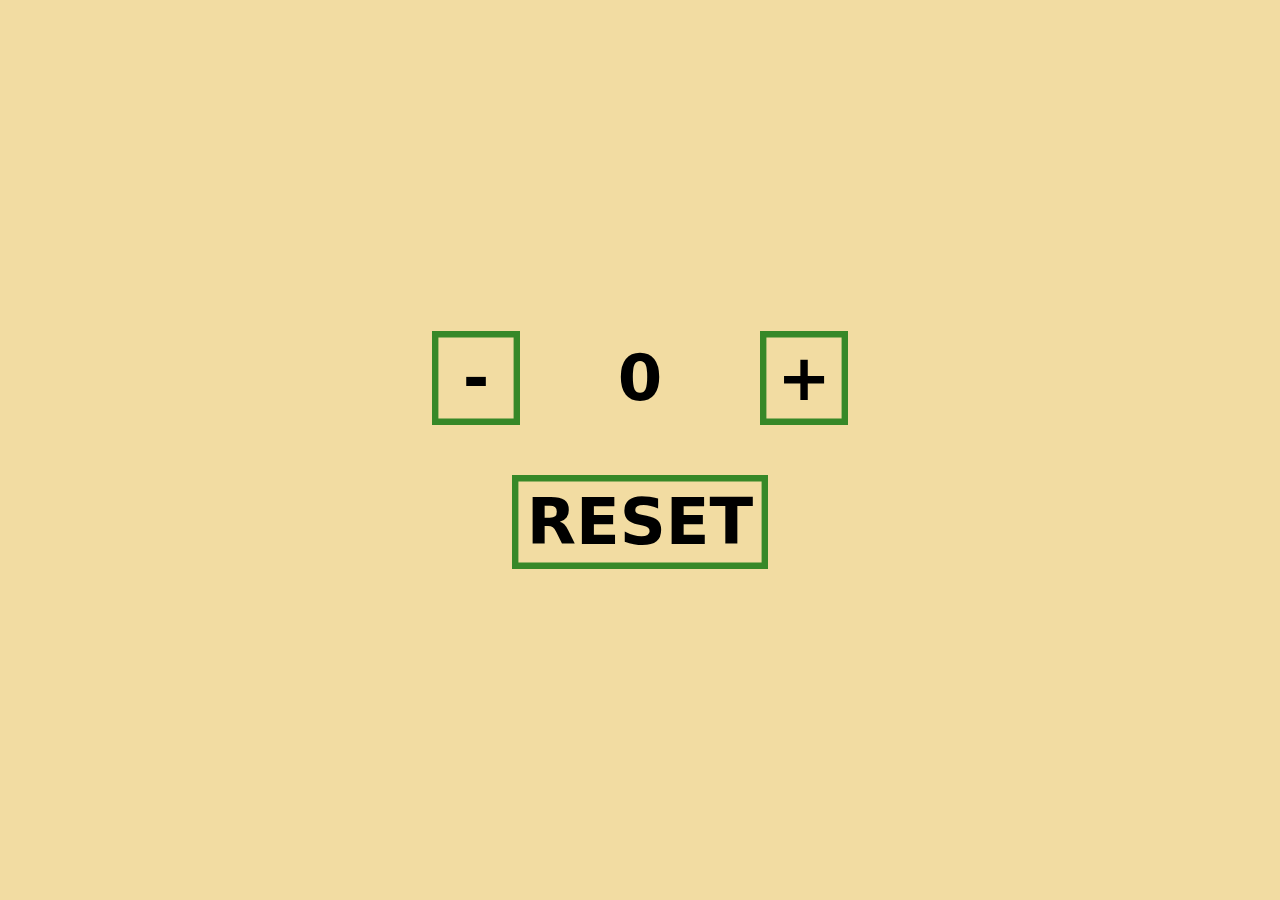
<file: index.html>
<!DOCTYPE html>
<html lang="en">

<head>
    <meta charset="UTF-8">
    <meta http-equiv="X-UA-Compatible" content="IE=edge">
    <meta name="viewport" content="width=device-width, initial-scale=1.0">
    <title>Counter2</title>
    <link rel="stylesheet" href="counter2.css">
</head>

<body>
    <div class="all">
        <div class="up">
            <div class="btn">
                <button class="sign" id="minus">-</button>
            </div>
            <div class="number"><label id="count">0</label></div>
            <div class="btn">
                <button class="sign" id="plus">+</button>
            </div>
        </div>
        <div class="down">
            <div class="btn">
                <button id="reset">RESET</button>
            </div>
        </div>
    </div>

    <script src="counter2.js"></script>
</body>

</html>
</file>
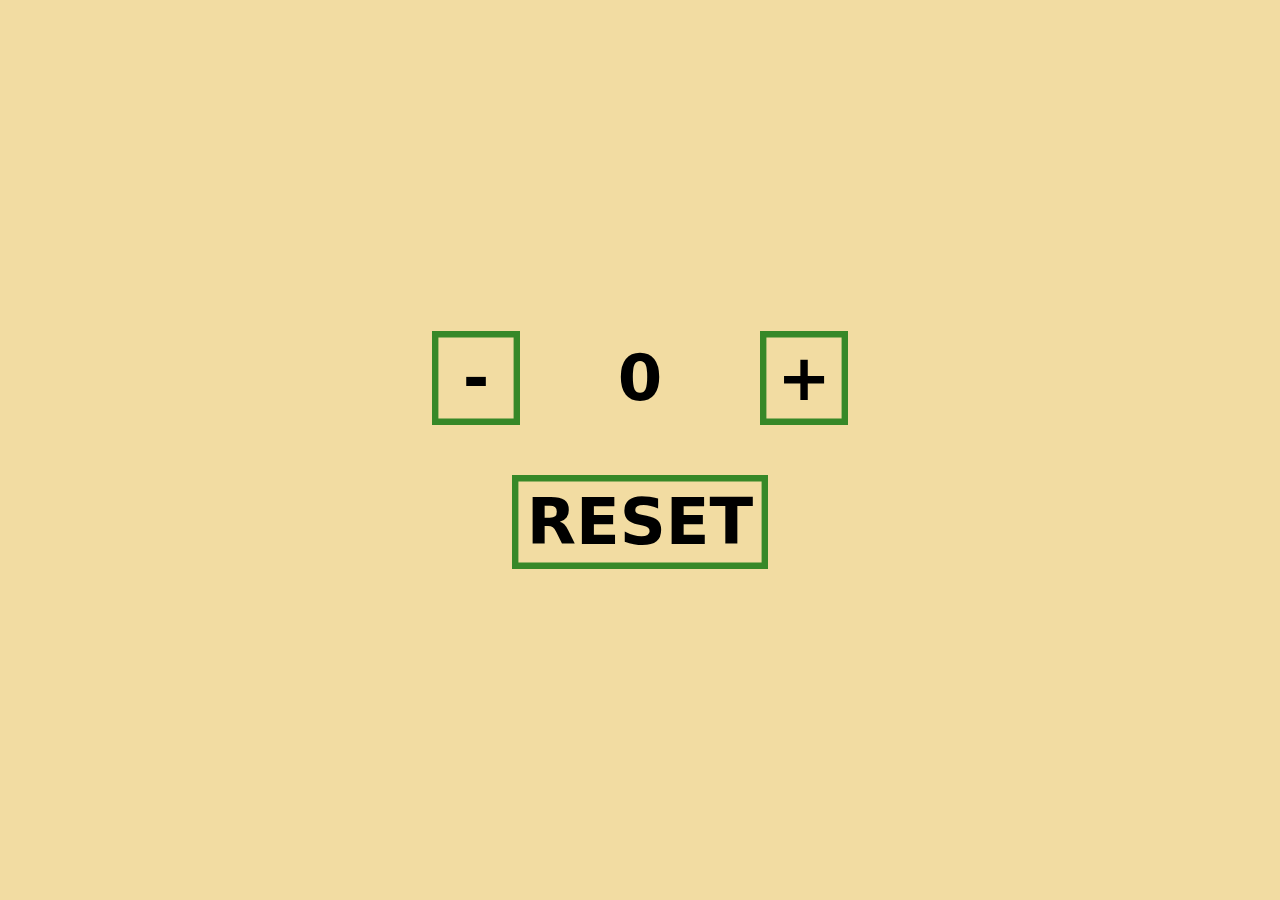
<file: counter2.html>
<!DOCTYPE html>
<html lang="en">

<head>
    <meta charset="UTF-8">
    <meta http-equiv="X-UA-Compatible" content="IE=edge">
    <meta name="viewport" content="width=device-width, initial-scale=1.0">
    <title>Counter2</title>
    <link rel="stylesheet" href="counter2.css">
</head>

<body>
    <div class="all">
        <div class="up">
            <div class="btn">
                <button class="sign" id="minus">-</button>
            </div>
            <div class="number"><label id="count">0</label></div>
            <div class="btn">
                <button class="sign" id="plus">+</button>
            </div>
        </div>
        <div class="down">
            <div class="btn">
                <button id="reset">RESET</button>
            </div>
        </div>
    </div>

    <script src="counter2.js"></script>
</body>

</html>
</file>
<file: counter2.css>
:root {
  --glow-blue: #2b8cb9;
  --glow-red: #b12525;
  --glow-green: #378828;
}

button {
  --c: #229091; /* the color*/

  box-shadow: 0 0 0 0.1em inset var(--glow-green);
  --_g: linear-gradient(var(--glow-green) 0 0) no-repeat;
  background: var(--_g) calc(var(--_p, 0%) - 100%) 0%,
    var(--_g) calc(200% - var(--_p, 0%)) 0%,
    var(--_g) calc(var(--_p, 0%) - 100%) 100%,
    var(--_g) calc(200% - var(--_p, 0%)) 100%;
  background-size: 50.5% calc(var(--_p, 0%) / 2 + 0.5%);
  outline-offset: 0.1em;
  transition: background-size 0.4s, background-position 0s 0.4s;
}
button:hover {
  --_p: 100%;
  transition: background-position 0.4s, background-size 0s;
}
button:active {
  box-shadow: 0 0 9e9Q inset #0009;
  background-color: var(--glow-green);
  color: #fff;
}

body {
  height: 100vh;
  margin: 0;
  display: grid;
  place-content: center;
  grid-auto-flow: column;
  gap: 40px;
  background: #f2dca2;
}
button {
  display: flex;
  justify-content: center;
  align-items: center;
  font-family: system-ui, sans-serif;
  font-size: 4rem;
  cursor: pointer;
  font-weight: bold;
  border: none;
}

body {
  display: flex;
  justify-content: center;
  align-items: center;
}

.all {
  display: flex;
  flex-direction: column;
}

.up {
  display: flex;
  margin-bottom: 50px;
}

.down {
  display: flex;
  justify-content: center;
  align-items: center;
}

.btn {
  display: flex;
}

.number {
  display: flex;
  align-items: center;
  justify-content: center;
  font-family: system-ui, sans-serif;
  font-size: 4rem;
  font-weight: bold;
  width: 15rem;
}

.sign {
  min-width: 5.5rem;
  padding: 10px 15px;
}

#reset {
  padding: 10px 15px;
}

.red {
  box-shadow: 0 0 0 0.1em inset var(--glow-red);
  --_g: linear-gradient(var(--glow-red) 0 0) no-repeat;
  background: var(--_g) calc(var(--_p, 0%) - 100%) 0%,
    var(--_g) calc(200% - var(--_p, 0%)) 0%,
    var(--_g) calc(var(--_p, 0%) - 100%) 100%,
    var(--_g) calc(200% - var(--_p, 0%)) 100%;
  background-size: 50.5% calc(var(--_p, 0%) / 2 + 0.5%);
  outline-offset: 0.1em;
  transition: background-size 0.4s, background-position 0s 0.4s;
}
.red:hover {
  --_p: 100%;
  transition: background-position 0.4s, background-size 0s;
}
.red:active {
  box-shadow: 0 0 9e9Q inset #0009;
  background-color: var(--glow-red);
  color: #fff;
}

.blue {
  box-shadow: 0 0 0 0.1em inset var(--glow-blue);
  --_g: linear-gradient(var(--glow-blue) 0 0) no-repeat;
  background: var(--_g) calc(var(--_p, 0%) - 100%) 0%,
    var(--_g) calc(200% - var(--_p, 0%)) 0%,
    var(--_g) calc(var(--_p, 0%) - 100%) 100%,
    var(--_g) calc(200% - var(--_p, 0%)) 100%;
  background-size: 50.5% calc(var(--_p, 0%) / 2 + 0.5%);
  outline-offset: 0.1em;
  transition: background-size 0.4s, background-position 0s 0.4s;
}
.blue:hover {
  --_p: 100%;
  transition: background-position 0.4s, background-size 0s;
}
.blue:active {
  box-shadow: 0 0 9e9Q inset #0009;
  background-color: var(--glow-blue);
  color: #fff;
}

.rednum {
  color: var(--glow-red);
}

.bluenum {
  color: var(--glow-blue);
}
</file>
